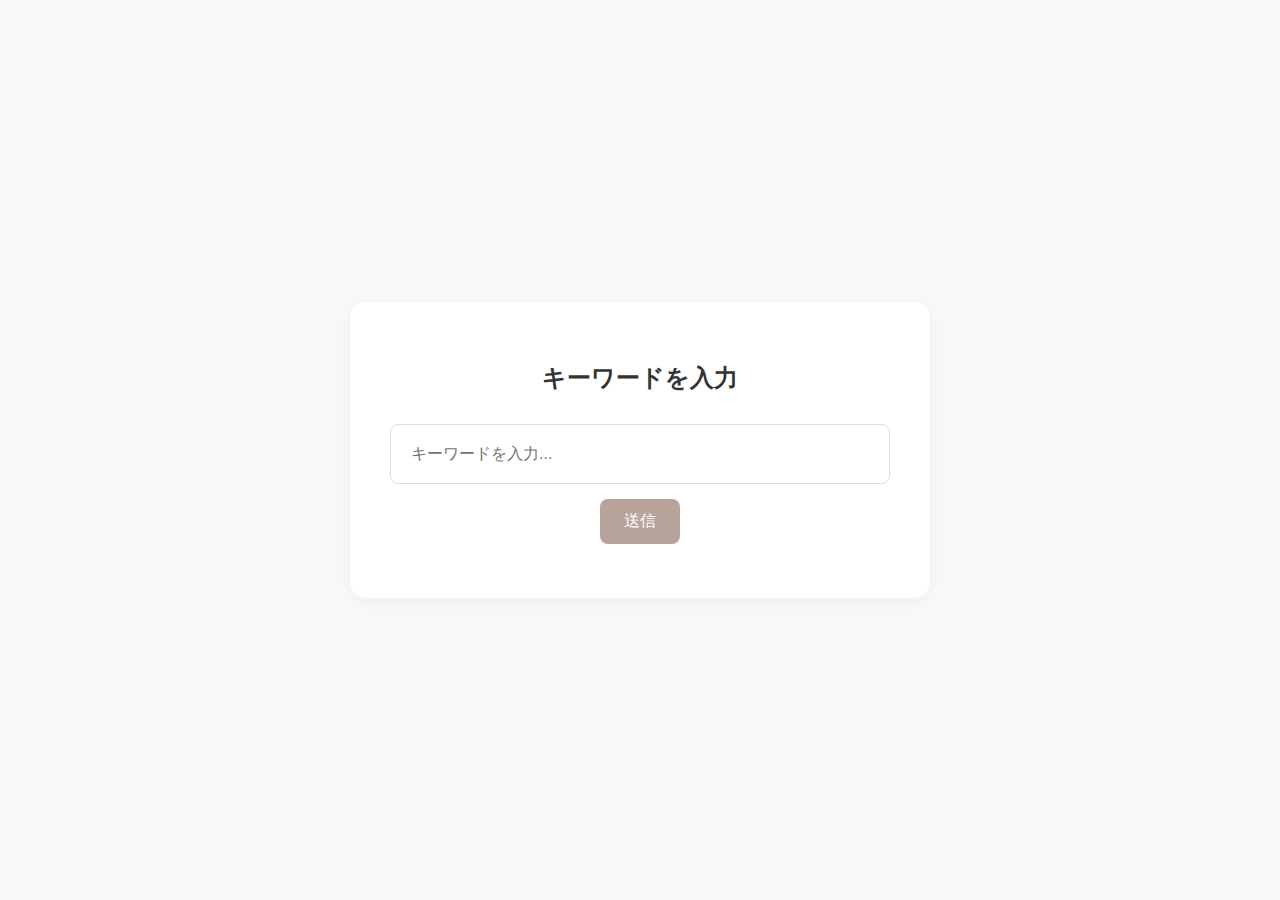
<file: keyword/index.html>
<!DOCTYPE html>
<html lang="ja">
<head>
    <meta charset="UTF-8">
    <meta name="viewport" content="width=device-width, initial-scale=1.0">
    <title>ゲートウェイ</title>
    <link rel="stylesheet" href="style.css">
</head>
<body>

    <div class="card">
        <h2 class="title">キーワードを入力</h2>
        <div class="content-section">
            <input type="text" id="keyword-input" placeholder="キーワードを入力...">
            <button id="submit-btn">送信</button>
        </div>
        <p id="error-message" class="error"></p>
    </div>

    <script src="script.js"></script>
</body>
</html>
</file>
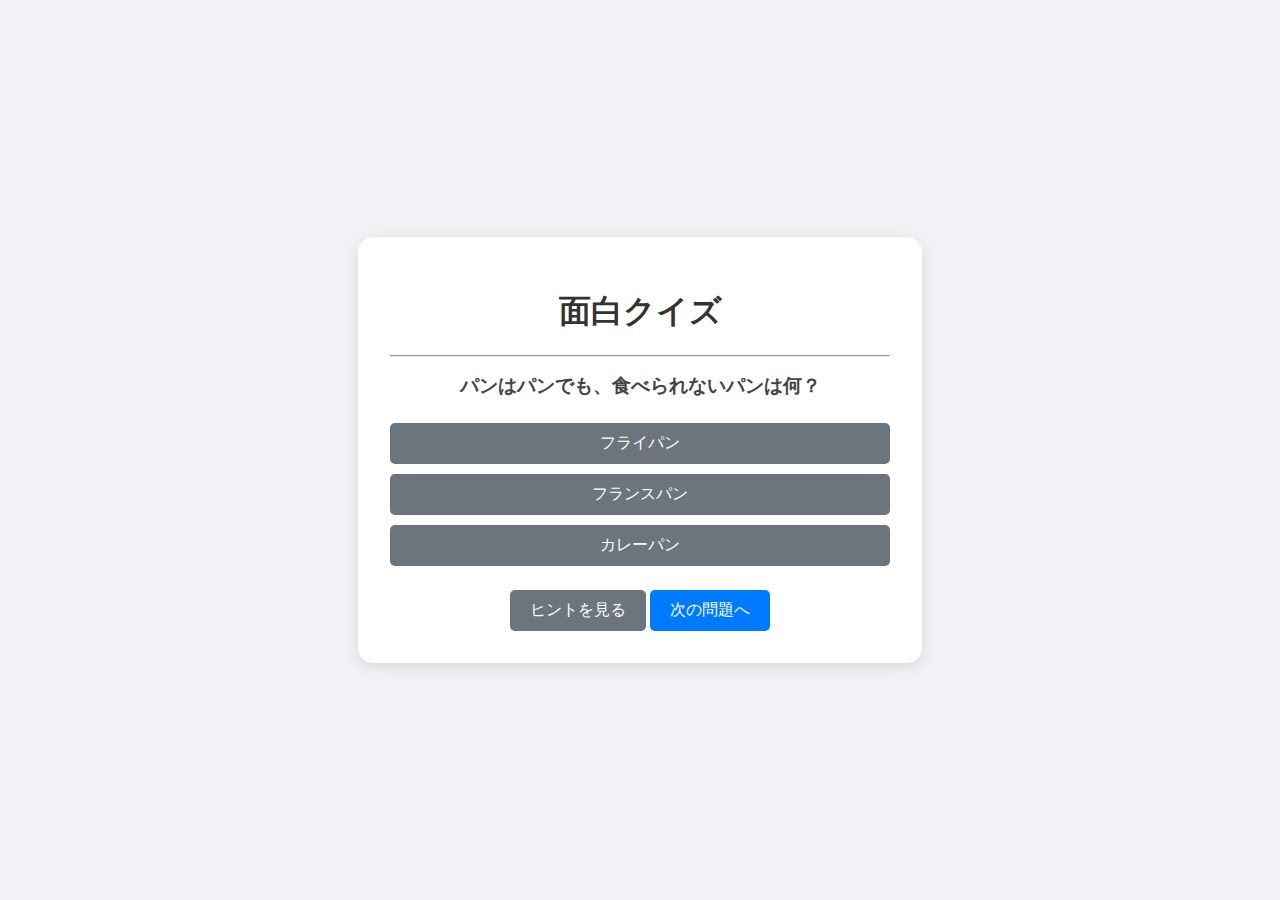
<file: quiz/index.html>
<!DOCTYPE html>
<html lang="ja">
<head>
    <meta charset="UTF-8">
    <meta name="viewport" content="width=device-width, initial-scale=1.0">
    <title>シンプルクイズサイト</title>
    <link rel="stylesheet" href="style.css">
</head>
<body>

    <div class="quiz-container">
        <h1>面白クイズ</h1>
        <hr>
        
        <div id="question-area">
            <h2 id="question-text">ここに問題が表示されます</h2>
            <div id="options-container">
                </div>
        </div>

        <div class="action-buttons">
            <button id="hint-btn" class="secondary-btn">ヒントを見る</button>
            <button id="next-btn" class="primary-btn">次の問題へ</button>
        </div>

        <div id="hint-display" class="hint-box hidden">
            <strong>💡 ヒント:</strong> <span id="hint-text"></span>
        </div>
    </div>

    <script src="script.js"></script>
</body>
</html>
</file>
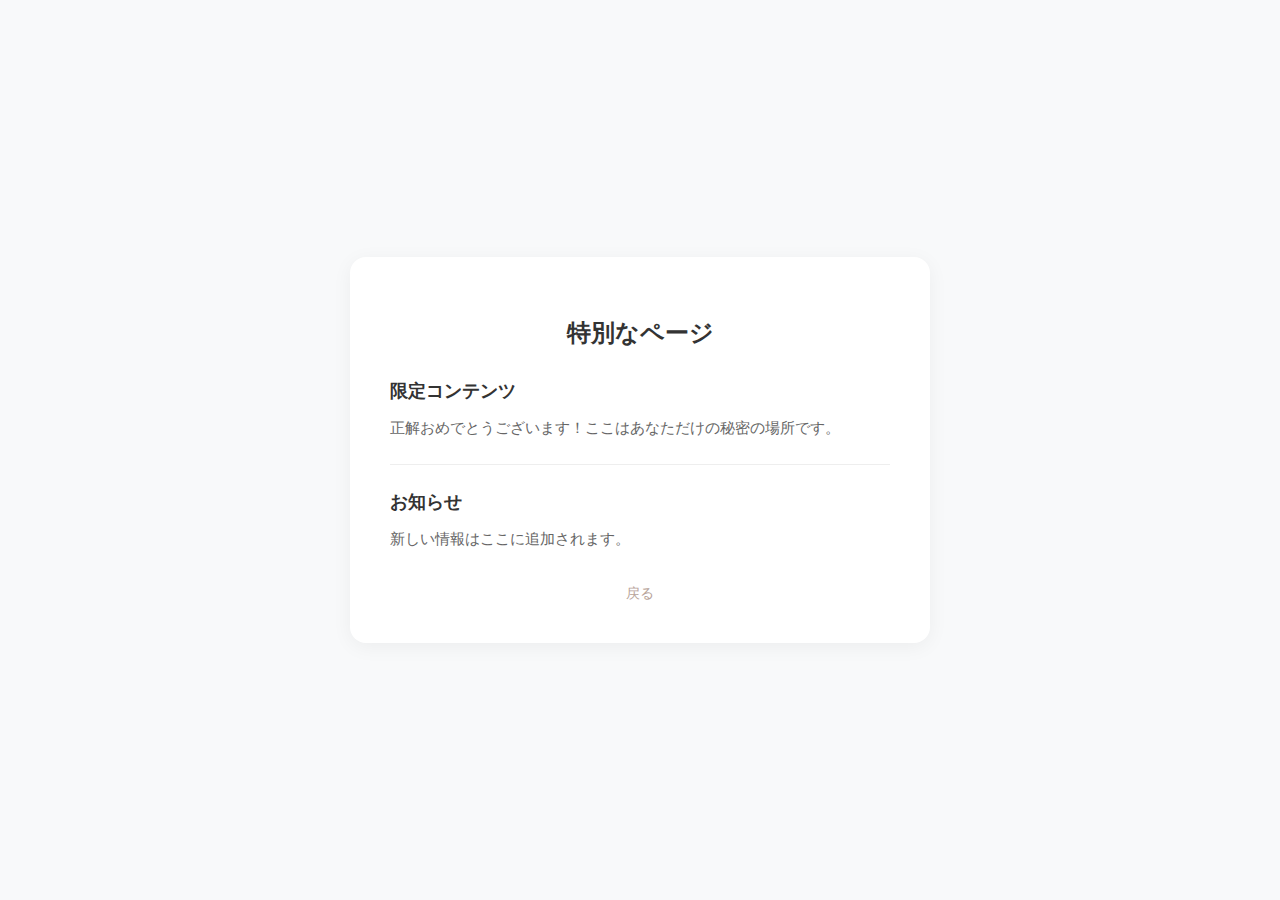
<file: keyword/special.html>
<!DOCTYPE html>
<html lang="ja">
<head>
    <meta charset="UTF-8">
    <meta name="viewport" content="width=device-width, initial-scale=1.0">
    <title>特別なページ</title>
    <link rel="stylesheet" href="style.css">
</head>
<body>

    <div class="card">
        <h2 class="title">特別なページ</h2>
        
        <div class="content-section">
            <h3 class="sub-title">限定コンテンツ</h3>
            <p class="description">正解おめでとうございます！ここはあなただけの秘密の場所です。</p>
        </div>

        <hr class="divider">

        <div class="content-section">
            <h3 class="sub-title">お知らせ</h3>
            <p class="description">新しい情報はここに追加されます。</p>
        </div>

        <div class="footer">
            <a href="index.html" class="back-link">戻る</a>
        </div>
    </div>

</body>
</html>
</file>
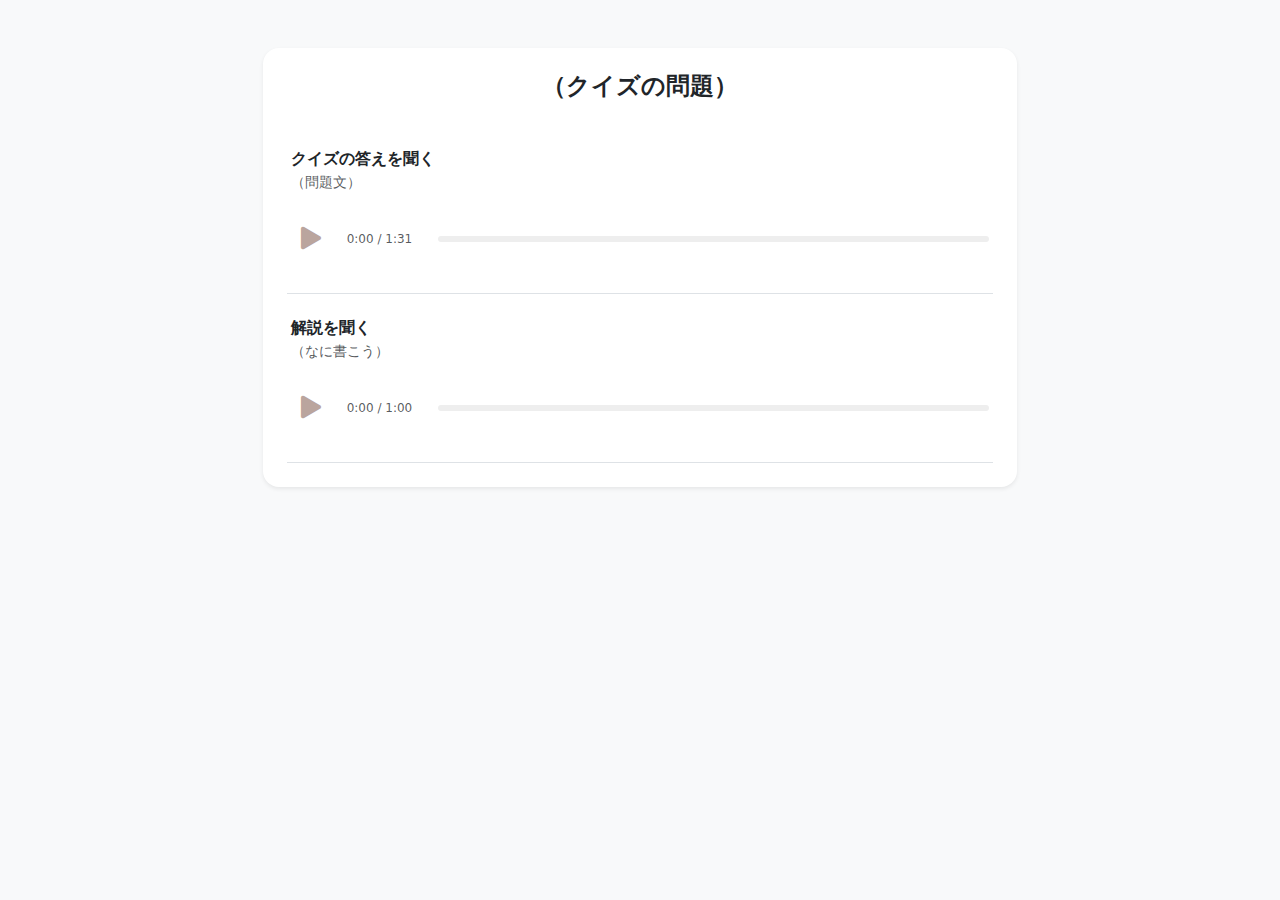
<file: kotae/Audio.html>
<!DOCTYPE html>
<html lang="ja">
<head>
    <meta charset="UTF-8">
    <meta name="viewport" content="width=device-width, initial-scale=1">
    <title>（企画名）</title>
    <link href="https://cdn.jsdelivr.net/npm/bootstrap@5.3.0/dist/css/bootstrap.min.css" rel="stylesheet">
    <link rel="stylesheet" href="https://cdn.jsdelivr.net/npm/bootstrap-icons@1.11.1/font/bootstrap-icons.css">
    <link rel="stylesheet" href="style.css">
</head>
<body class="bg-light">

<div class="container my-5 px-3"> <div class="row justify-content-center">
        <div class="col-11 col-md-10 col-lg-8 bg-white shadow-sm rounded-4 p-3 p-md-4">
            
            <h1 class="h4 fw-bold mb-4 text-center">（クイズの問題）</h1>
            
            <div class="list-group list-group-flush">
                
                <div class="audio-player list-group-item border-0 border-bottom py-4 px-1">
                    <h2 class="h6 fw-bold mb-1">クイズの答えを聞く</h2>
                    <p class="text-muted small mb-3">（問題文）</p>
                    
                    <div class="d-flex align-items-center gap-2 gap-md-3">
                        <button class="btn-play js-play-btn"><i class="bi bi-play-fill"></i></button>
                        <span class="time-display text-muted js-time">0:00 / 0:00</span>
                        
                        <div class="progress flex-grow-1 js-progress-container" style="height: 20px; background: none;">
                            <div class="progress-inner">
                                <div class="progress-bar js-progress-bar" style="width: 0%;"></div>
                            </div>
                        </div>
                    </div>
                    <audio class="js-audio" src="natsuyasuminotanken.mp3"></audio>
                </div>

                <div class="audio-player list-group-item border-0 border-bottom py-4 px-1">
                    <h2 class="h6 fw-bold mb-1">解説を聞く</h2>
                    <p class="text-muted small mb-3">（なに書こう）</p>
                    
                    <div class="d-flex align-items-center gap-2 gap-md-3">
                        <button class="btn-play js-play-btn"><i class="bi bi-play-fill"></i></button>
                        <span class="time-display text-muted js-time">0:00 / 0:00</span>
                        
                        <div class="progress flex-grow-1 js-progress-container" style="height: 20px; background: none;">
                            <div class="progress-inner">
                                <div class="progress-bar js-progress-bar" style="width: 0%;"></div>
                            </div>
                        </div>
                    </div>
                    <audio class="js-audio" src="suzume.mp3"></audio>
                </div>

            </div>
        </div>
    </div>
</div>

<script src="script.js"></script>
</body>
</html>
</file>
<file: keyword/style.css>
/* 全体の背景設定 */
body {
    background-color: #f8f9fa; /* 画像のような非常に薄いグレー */
    font-family: "Helvetica Neue", Arial, "Hiragino Kaku Gothic ProN", "Hiragino Sans", sans-serif;
    display: flex;
    justify-content: center;
    align-items: center;
    min-height: 100vh;
    margin: 0;
    color: #333;
}

/* カードのデザイン（画像の中央の白い枠） */
.card {
    background: #ffffff;
    width: 90%;
    max-width: 500px;
    padding: 40px;
    border-radius: 16px; /* 角丸 */
    box-shadow: 0 4px 20px rgba(0, 0, 0, 0.05); /* 柔らかい影 */
    text-align: center;
}

/* タイトル部分 */
.title {
    font-size: 1.5rem;
    margin-bottom: 30px;
    font-weight: 600;
}

.sub-title {
    font-size: 1.1rem;
    margin-bottom: 8px;
    text-align: left;
    font-weight: bold;
}

/* テキスト部分 */
.description {
    color: #666;
    font-size: 0.95rem;
    text-align: left;
    margin-bottom: 15px;
}

/* 入力欄とボタン */
input {
    width: 100%;
    padding: 20px;
    box-sizing: border-box;
    border: 1px solid #ddd;
    border-radius: 8px;
    margin-bottom: 15px;
    outline: none;
    font-size: 16px;
}

button {
    background-color: #b8a49a; 
    color: white;
    border: none;
    padding: 12px 24px;
    border-radius: 8px;
    cursor: pointer;
    font-size: 16px;
    transition: background 0.3s;
}

button:hover {
    background-color: #a38f85;
}

/* 区切り線（画像にある細いグレーの線） */
.divider {
    border: none;
    border-top: 1px solid #eeeeee;
    margin: 25px 0;
}

/* エラーメッセージ */
.error {
    color: #d9534f;
    font-size: 14px;
    margin-top: 10px;
}

/* 戻るリンク */
.back-link {
    display: inline-block;
    margin-top: 20px;
    color: #b8a49a;
    text-decoration: none;
    font-size: 14px;
}
</file>
<file: quiz/style.css>
/* 全体のレイアウト */
body {
    font-family: "Helvetica Neue", Arial, "Hiragino Kaku Gothic ProN", "Hiragino Sans", Meiryo, sans-serif;
    background-color: #f0f2f5;
    display: flex;
    justify-content: center;
    align-items: center;
    height: 100vh;
    margin: 0;
}

.quiz-container {
    background-color: white;
    padding: 2rem;
    border-radius: 15px;
    box-shadow: 0 4px 15px rgba(0,0,0,0.1);
    width: 90%;
    max-width: 500px;
    text-align: center;
}

h1 { color: #333; }

/* 問題文と選択肢 */
#question-text {
    margin-bottom: 1.5rem;
    font-size: 1.2rem;
    color: #444;
}

#options-container {
    display: grid;
    gap: 10px;
    margin-bottom: 1.5rem;
}

button {
    padding: 10px 20px;
    border: none;
    border-radius: 5px;
    cursor: pointer;
    font-size: 1rem;
    transition: 0.3s;
}

/* ボタンの色分け */
.primary-btn {
    background-color: #007bff;
    color: white;
}

.primary-btn:hover { background-color: #0056b3; }

.secondary-btn {
    background-color: #6c757d;
    color: white;
}

.secondary-btn:hover { background-color: #5a6268; }

/* ヒントエリア */
.hint-box {
    margin-top: 1.5rem;
    padding: 1rem;
    background-color: #fff3cd;
    border-left: 5px solid #ffecb5;
    color: #856404;
    border-radius: 5px;
}

.hidden {
    display: none;
}
</file>
<file: kotae/style.css>
body { background-color: #f0f2f5; }

.btn-play {
    background: none; border: none; padding: 0;
    color: #baa59e; font-size: 2.5rem;
    display: flex; align-items: center;
}

.time-display {
    min-width: 75px; font-size: 0.75rem;
    font-variant-numeric: tabular-nums;
}

/* シークバーの見た目調整 */
.js-progress-container {
    display: flex; align-items: center; cursor: pointer;
}

.progress-inner {
    width: 100%; height: 6px; /* 実際のバーの太さ */
    background-color: #eee; border-radius: 3px;
    overflow: hidden; position: relative;
}

.progress-bar {
    background-color: #adb5bd; height: 100%;
    /* 再生中は滑らかに動かし、スライド操作時はJSでtransitionを消します */
    transition: width 0.1s linear; 
}
</file>
